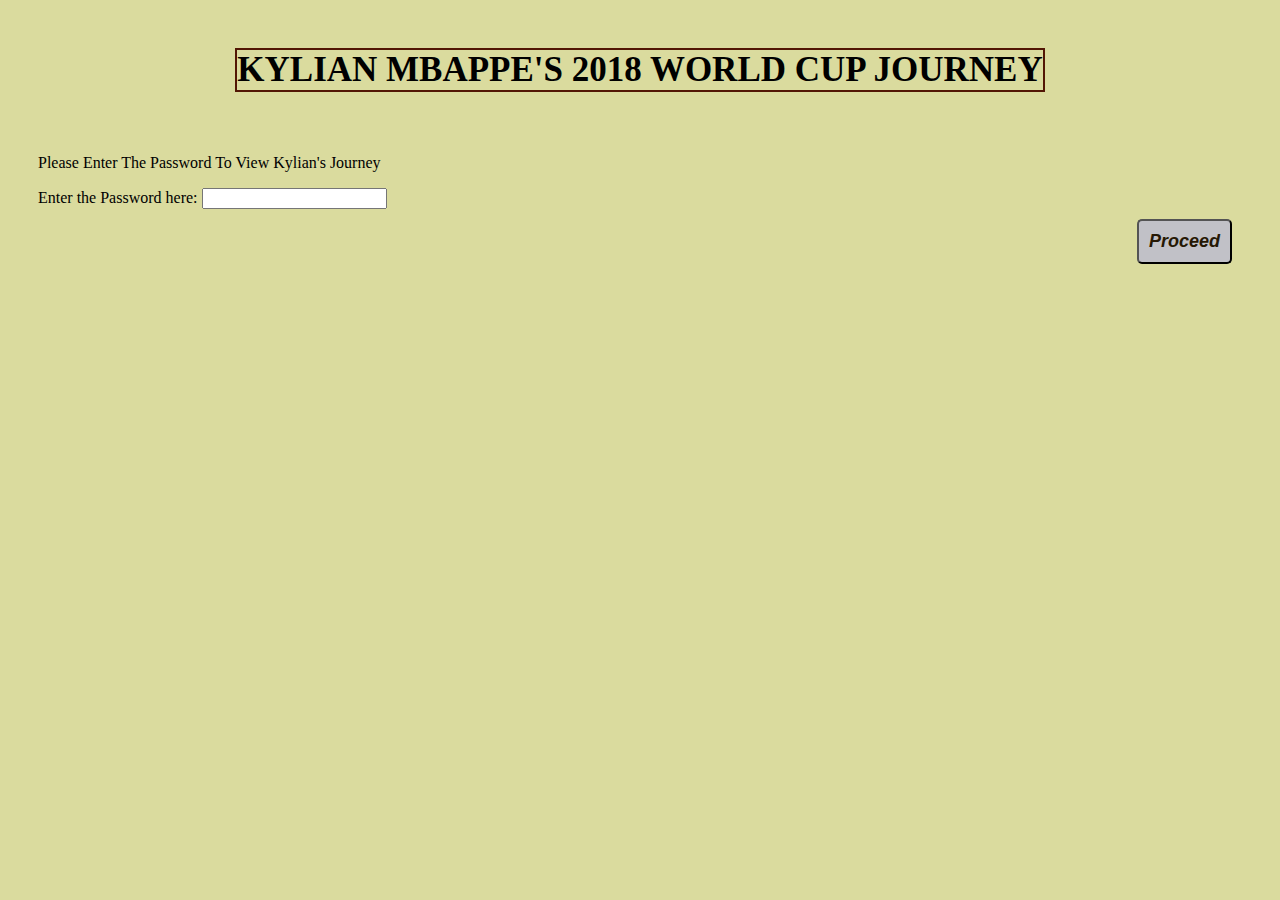
<file: index.html>
<!DOCTYPE html>
<html lang="en">

<head>
  <meta charset="UTF-8">
  <meta http-equiv="X-UA-Compatible" content="IE=edge">
  <meta name="viewport" content="width=device-width, initial-scale=1.0">
  <title>Document</title>
  <style>
    h1 {
      margin: 10px;
    }

    #btn {
      padding: 10px;
      border-radius: 5px;
      background-color: #c1c1c7;
      font-size: 16px;
      margin: 10px;
      float: right;
    }

    #mypss {
      padding: 20px;
      border-radius: 10px;
      margin: 10px;
      display: block;
    }

    a {
      text-decoration: none;
      font-size: large;
      color: #261804;
      font-style: italic;
      font-weight: bold;
      font-family: 'Lucida Sans', 'Lucida Sans Regular', 'Lucida Grande', 'Lucida Sans Unicode', Geneva, Verdana, sans-serif;
    }

    body {
      background-color: #dadb9e;
      padding: 30px;
    }

    .top_heading {
      font-size: 35px;
      color: black;



    }

    .bod {
      border: 2px solid #521604;
      display: inline-block;

    }

    .pass {
      font-weight: bold;
      font-size: 23px;
    }

    .alignment {
      color: black;
    }

    .first {
      display: flex;
      align-items: center;
      justify-content: center;
    }
  </style>
</head>

<body>

  <body>
    <div class="first">
      <h1 class="top_heading bod">
        KYLIAN MBAPPE'S 2018 WORLD CUP JOURNEY
      </h1>
    </div>

    </br>
    </br>

    <p class="alignment">
      Please Enter The Password To View Kylian's Journey
    </p>
    <div>
      <label for="validation">Enter the Password here: </label>
      <input id="validation" type="password">
    </div>
    <div>
      <button id="btn"><a onclick="return checkPassword()" href="kylianmbappeintro.html">Proceed</a></button>
    </div>

    <script>
      function checkPassword() {
        var password = document.getElementById('validation').value;
        if (password.toLowerCase() == "avisen") {
          return true;
        }
        else {
          alert("Access denied! Incorrect password!");
          return false;
        }
      }
    </script>
  </body>

</html>
</file>
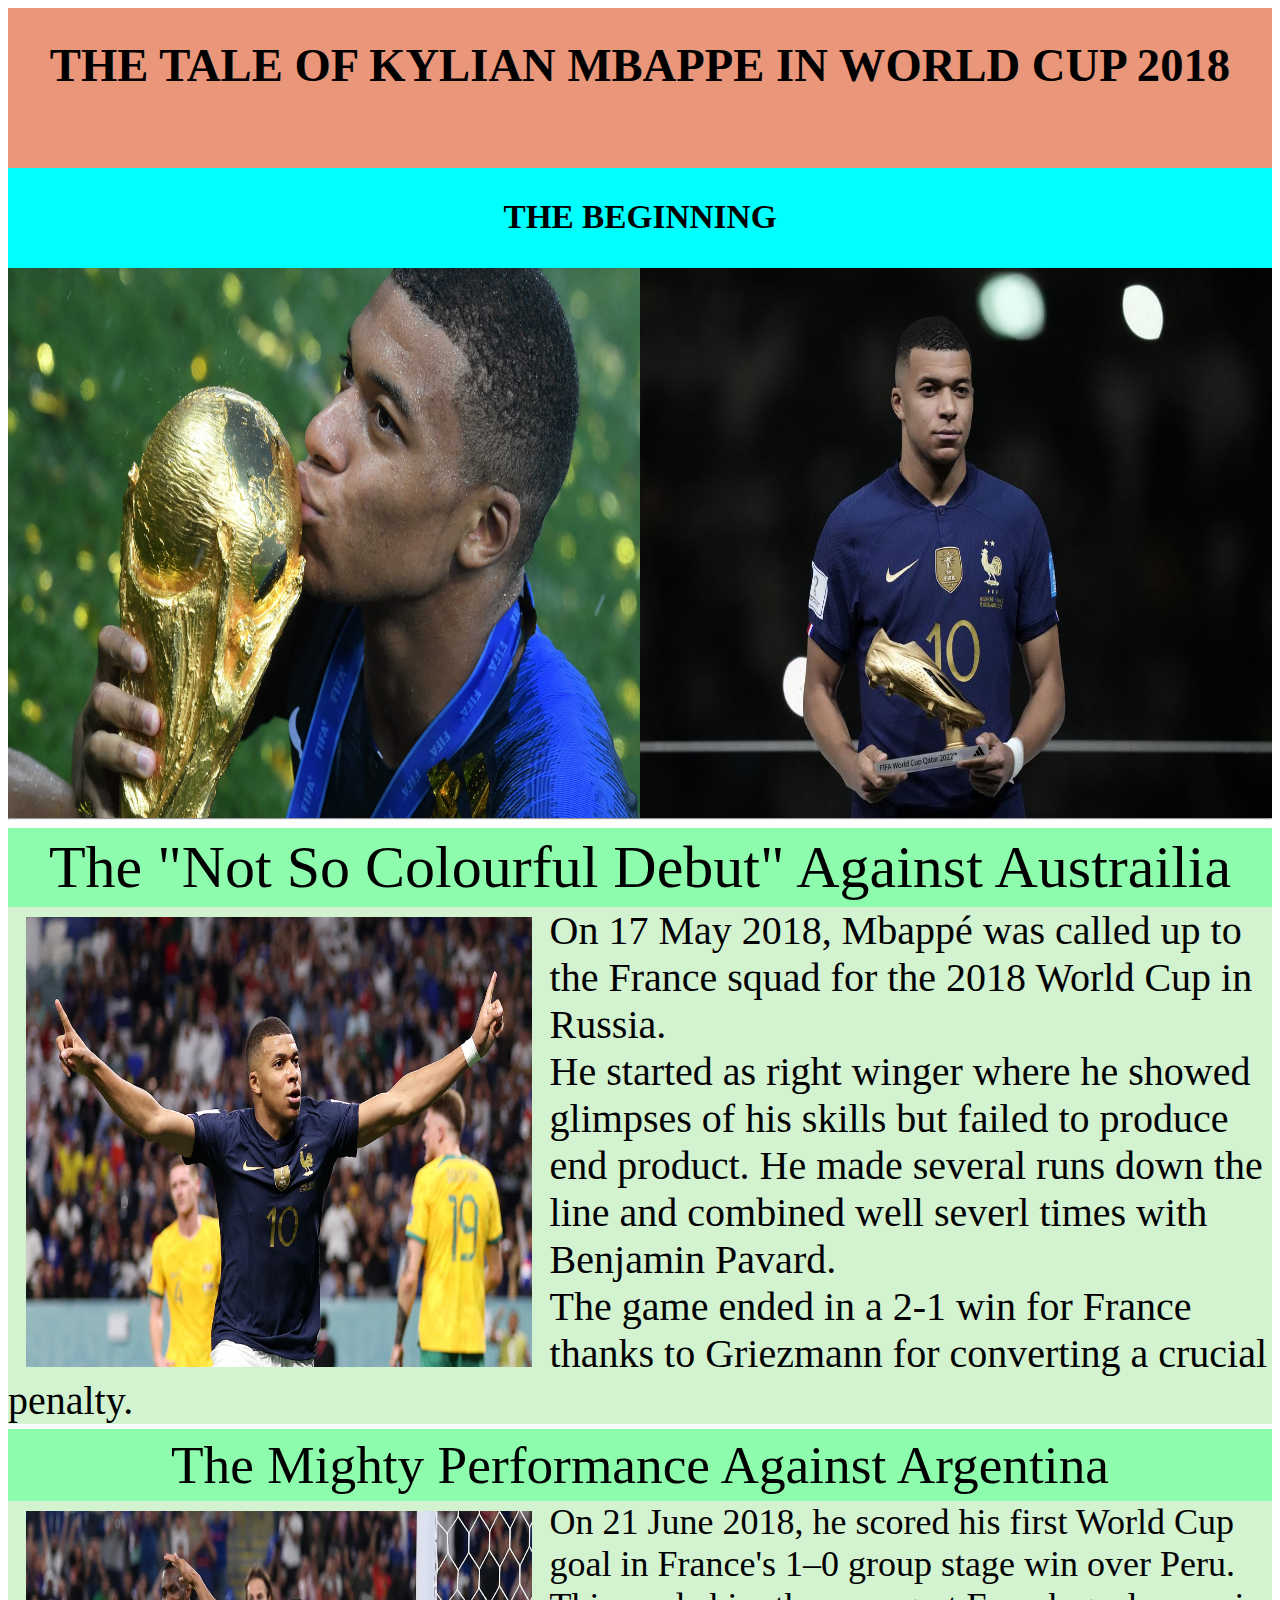
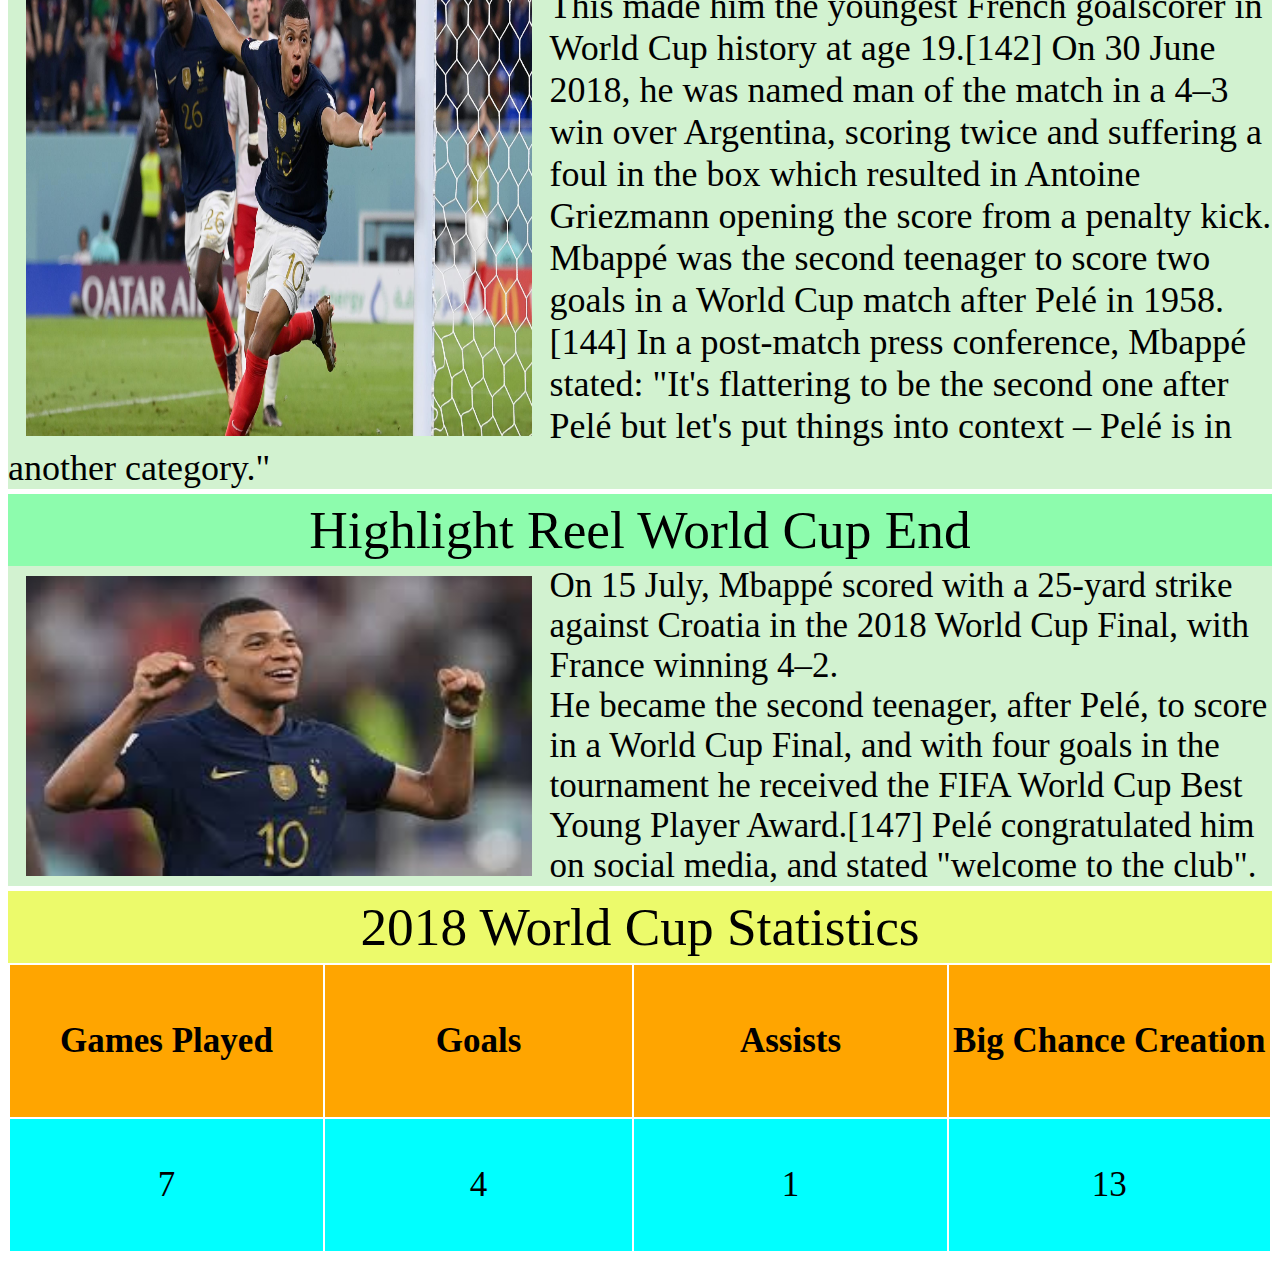
<file: kylianmbappeintro.html>
<!DOCTYPE html>
<html lang="en">

<head>
  <meta charset="UTF-8">
  <meta http-equiv="X-UA-Compatible" content="IE=edge">
  <meta name="viewport" content="width=device-width, initial-scale=1.0">
  <title>The Tale of Kylian Mbappe in World Cup!!</title>
  <link rel="stylesheet" href="kylinadesign.css">
</head>

<body>
  <div class="heading pad skeleton">
    THE TALE OF KYLIAN MBAPPE IN WORLD CUP 2018
  </div>


  <div class="beginning_header pad">
    THE BEGINNING
  </div>


  <div align="center">
    <img src="kylian2.jpg" height="550" width="50%" align="left" display:block />
    <img src="kylian4.jpg" height="550" width="50%" align="right" display:block />

  </div>

  <hr>

  <div class="welcome_header">
    The "Not So Colourful Debut" Against Austrailia
  </div>


  <div class="aus">
    <img src="kylian1.webp" alt="loading" align="left" width="40%" height="450" hspace="18" vspace="10">

    On 17 May 2018, Mbappé was called up to the France squad for the 2018 World Cup in Russia.

    <p class="aus">He started as right winger where he showed glimpses of his skills but failed to produce end product.
      He
      made
      several runs down the line and combined well severl times with Benjamin Pavard. </p>

    <p class="aus">The game ended in a 2-1 win for France thanks to Griezmann for converting a crucial penalty.</p>




  </div>

  <div class="arg_header skeleton">The Mighty Performance Against Argentina</div>
  <div class="arg skeleton">
    <img src="kylian3.jpg" alt="loading" align="left" width="40%" height="525" hspace="18" vspace="10">
    <p class="skeleton">On 21 June 2018, he scored his first World Cup goal in France's 1–0 group stage win over Peru.
      This made him the
      youngest French goalscorer in World Cup history at age 19.[142] On 30 June 2018, he was named man of the match in
      a
      4–3
      win over Argentina, scoring twice and suffering a foul in the box which resulted in Antoine Griezmann opening the
      score
      from a penalty kick.</p>
    <p class="skeleton">Mbappé was the second teenager to score two goals in a World Cup match after Pelé in
      1958.[144] In a post-match press conference, Mbappé stated: "It's flattering to be the second one after Pelé but
      let's
      put things into context – Pelé is in another category."</p>
  </div>

  <div class="final_header skeleton">Highlight Reel World Cup End</div>
  <div class="final skeleton">
    <img src="kylian5.jpg" alt="loading" align="left" width="40%" height="300" hspace="18" vspace="10">
    <p class="skeleton">On 15 July, Mbappé scored with a 25-yard strike against Croatia in the 2018 World Cup Final,
      with France winning
      4–2.</p>
    <p class="skeleton">He became the second teenager, after Pelé, to score in a World Cup Final, and with four goals in
      the
      tournament he received the FIFA World Cup Best Young Player Award.[147] Pelé congratulated him on social media,
      and
      stated "welcome to the club".</p>
  </div>


  <div class="stat_header skeleton">2018 World Cup Statistics</div>

  <table border="0">

    <caption></caption>
    <tr class="tabst">

      <th width="400" height="150">Games Played</th>
      <th width="400" height="150">Goals</th>
      <th width="400" height="150">Assists</th>
      <th width="400" height="150">Big Chance Creation</th>
    </tr>
    <tr class="tabst_1">
      <td height="130">7</td>
      <td height="130">4</td>
      <td height="130">1</td>
      <td height="130">13</td>

    </tr>
  </table>















</body>

</html>
</file>
<file: kylinadesign.css>
.heading {
  background-color: darksalmon;
  color: black;
  height: 100px;
  font-size: 35pt;
  text-align: center;
  font-weight: 700;

}

.skeleton {
  margin: 0px;
}

.pad {
  padding: 30px;
}

.beginning_header {
  background-color: aqua;
  color: black;
  text-align: center;
  margin: 0px;
  font-size: 25pt;
  height: 40px;
  font-weight: 600;

}

.pad_2 {
  padding: 20px;
}

.image_border {
  margin: 5px;
  border: 4px solid lightsalmon;
  float: left;
  width: 50%;
}

.welcome_header {

  font-size: 45pt;
  color: black;
  background-color: #8dfcad;
  margin-top: 5px;
  text-align: center;
  padding: 5px;



}

.mar {
  margin: 50px;
}

.aus {
  background-color: #d2f2d0;
  font-size: 40px;
  width: 100%;
  height: 100%;
  margin: 0px;
}

.arg_header {

  font-size: 40pt;
  color: black;
  background-color: #8dfcad;
  margin-top: 5px;
  text-align: center;
  padding: 5px;
}

.arg {
  background-color: #d2f2d0;
  font-size: 36px;
  width: 100%;
  height: 100%;
  margin: 0px;

}

.final_header {

  font-size: 40pt;
  color: black;
  background-color: #8dfcad;
  margin-top: 5px;
  text-align: center;
  padding: 5px;


}

.final {
  background-color: #d2f2d0;
  font-size: 35px;
  width: 100%;
  height: 100%;
  margin: 0px;
}

.stat_header {

  font-size: 40pt;
  color: black;
  background-color: #ecfa6b;
  margin-top: 5px;
  text-align: center;
  padding: 5px;


}

.tabst {
  background-color: orange;
  text-align: center;
  font-size: 35px;


}

.tabst_1 {
  background-color: cyan;
  text-align: center;
  font-size: 35px;


}
</file>
